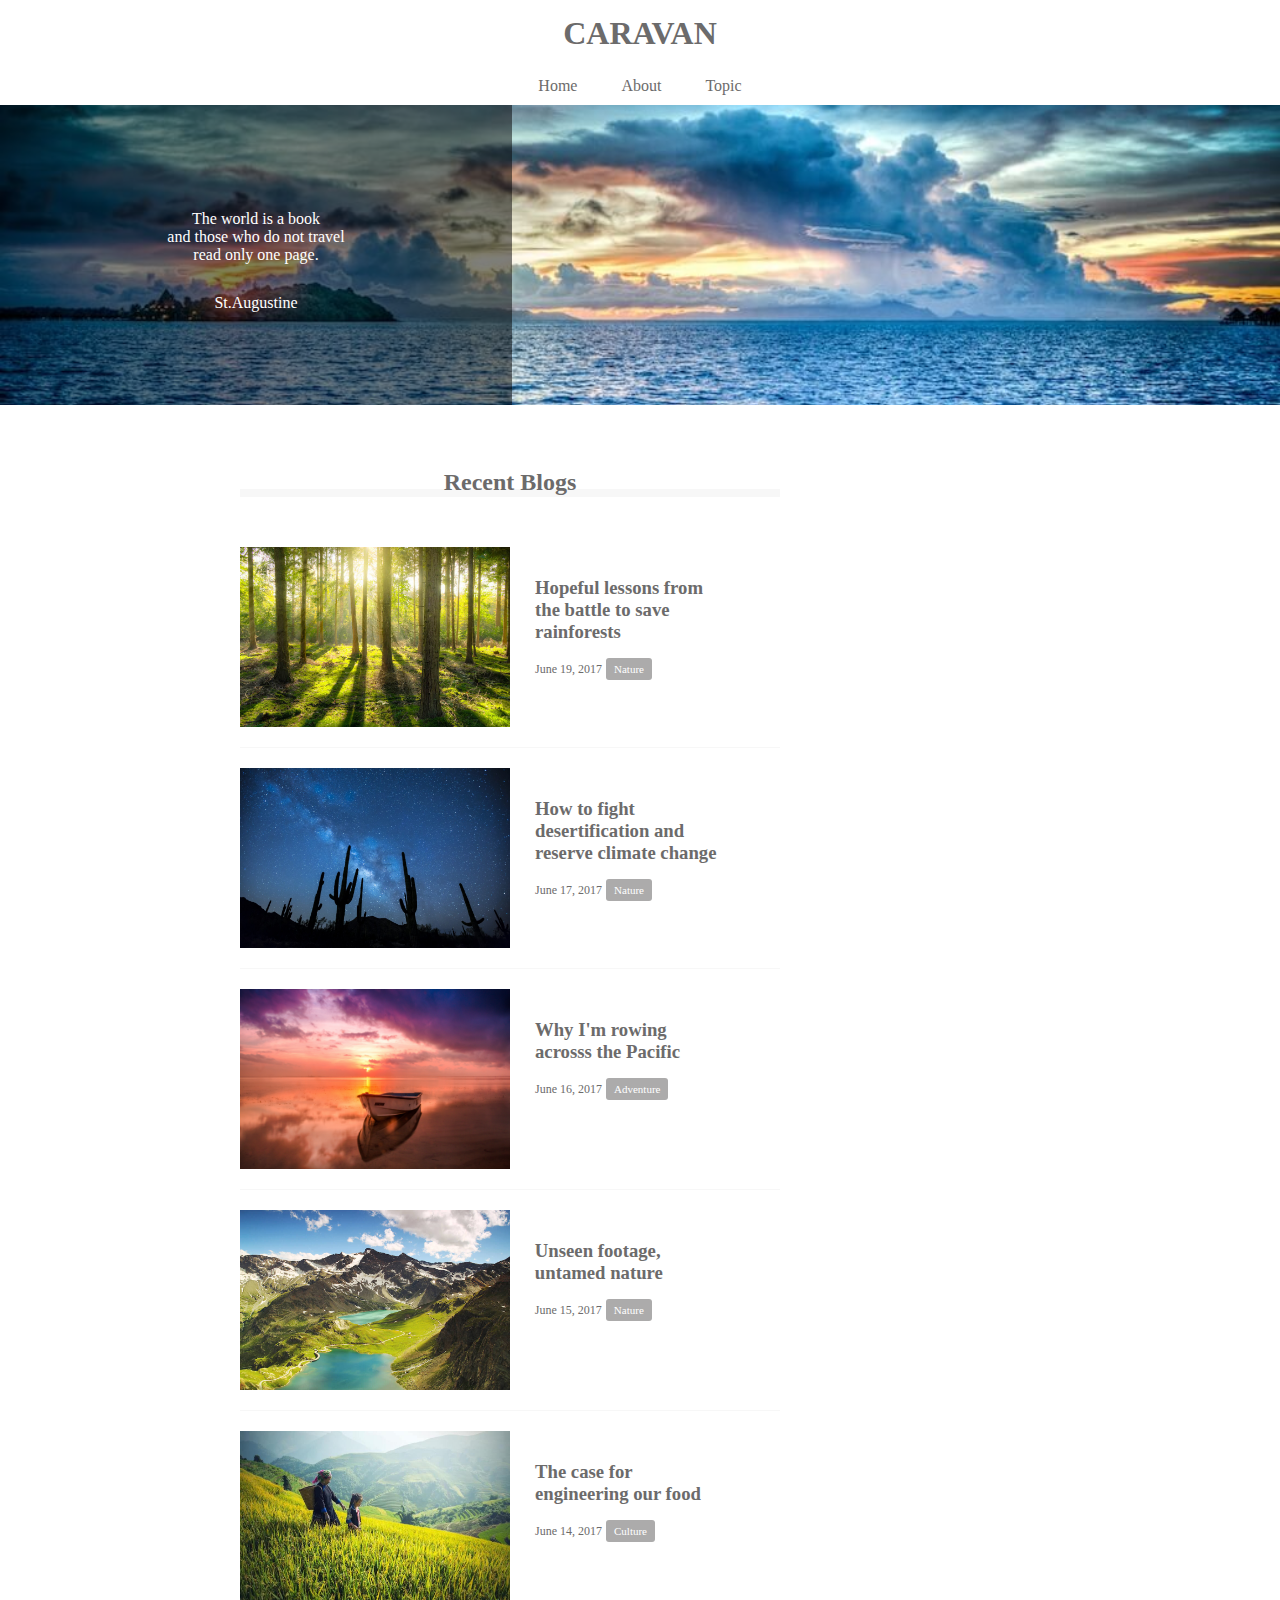
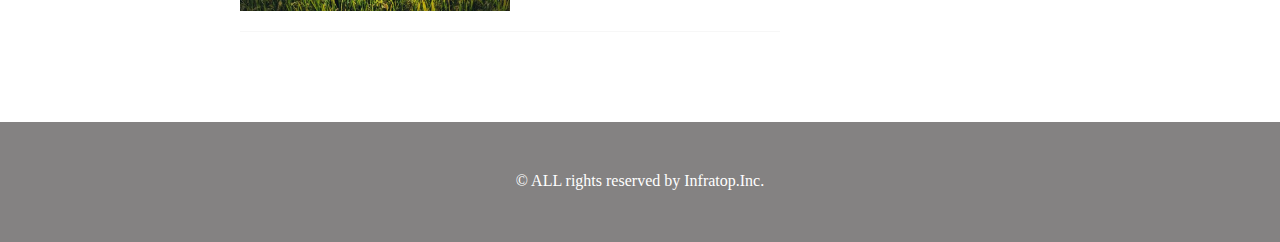
<file: index.html>
<!DOCTYPE html>
<html>
<head>
  <meta charset="UTF-8">
  <link rel="stylesheet" href="style.css">
  <title>CARAVAN</title>
</head>
<body>
  <header>
    <h1 class="headline">
      <a href="index.html">CARAVAN</a>
    </h1>
  </header>
  <nav>
    <ul class="nav-list">
      <li class="nav-list-item">
        <a href="index.html">Home</a>
      </li>
      <li class="nav-list-item">About</li>
      <li class="nav-list-item">Topic</li>
    </ul>
  </nav>

  <div class="main-visual">
    <div class="main-visual-content">
      <p class="main-visual-text">
        The world is a book<br>
        and those who do not travel<br>
        read only one page.
      </p>
      <p class="main-visual-name">
        St.Augustine
      </p>
    </div>
  </div>

  <main class="clearfix">
    <section class="blog">
      <h2 class="blog-headline">Recent Blogs</h2>
      <div class="blog-box">
        <div class="blog-item clearfix">
          <img class="blog-image" src="img/forest.jpg">
          <section class="blog-text">
            <h3 class="blog-text-headline">
              <a href="single.html">
                Hopeful lessons from<br>
                the battle to save<br>
                rainforests
              </a>
            </h3>
            <p class="blog-date">June 19, 2017</p>
            <span class="category">Nature</span>
          </section>
        </div>
        <div class="blog-item clearfix">
          <img class="blog-image" src="img/desert.jpg">
          <section class="blog-text">
            <h3 class="blog-text-headline">
              <a href="single.html">
                How to fight<br>
                desertification and<br>
                reserve climate change
              </a>
            </h3>
            <p class="blog-date">June 17, 2017</p>
            <span class="category">Nature</span>
          </section>
        </div>
        <div class="blog-item clearfix">
          <img class="blog-image" src="img/sunset.jpg">
          <section class="blog-text">
            <h3 class="blog-text-headline">
              <a href="single.html">
                Why I'm rowing<br>
                acrosss the Pacific
              </a>
            </h3>
            <p class="blog-date">June 16, 2017</p>
            <span class="category">Adventure</span>
          </section>
        </div>
        <div class="blog-item clearfix">
          <img class="blog-image" src="img/italy.jpg">
          <section class="blog-text">
            <h3 class="blog-text-headline">
              <a href="single.html">
                Unseen footage,<br>
                untamed nature
              </a>
            </h3>
            <p class="blog-date">June 15, 2017</p>
            <span class="category">Nature</span>
          </section>
        </div>
        <div class="blog-item clearfix">
          <img class="blog-image" src="img/asia.jpg">
          <section class="blog-text">
            <h3 class="blog-text-headline">
              <a href="single.html">
                The case for<br>
                engineering our food
              </a>
            </h3>
            <p class="blog-date">June 14, 2017</p>
            <span class="category">Culture</span>
          </section>
        </div>
      </div>
    </section>
     <div class="sidebar"></div>
   </main>

    <footer>
      <p class="footer-text">© ALL rights reserved by Infratop.Inc.</p>
    </footer>
  </body>
</html>
</file>
<file: style.css>
* {
  margin: 0;
  padding: 0;
  box-sizing: border-box;
  color: #6c6b6b;
}
a {
	text-decoration: none;
}
.clearfix::after {
	content: "";
	display: block;
	clear: both;
}
header {
	width: 90%;
	padding: 15px 0;
	margin: 0 auto;
	text-align: center;
}
header .headline {
	font-size: 32px;
}
.nav-list {
	text-align: center;
	padding: 10px 0;
	margin: 0 auto;
}
.nav-list-item {
	list-style: none;
	display: inline-block;
	margin: 0 20px;
}
.main-visual {
	width: 100%;
	height: 300px;
	background-image: url(img/mv.jpg);
	background-size: cover;
	background-position: center;
}
.main-visual-content {
	width: 40%;
	height: 300px;
	background-color: rgba( 0, 0, 0, 0.5);
	text-align: center;
	padding-top: 105px;
}
.main-visual-text {
	color: #fff;
}
.main-visual-name {
	margin-top: 30px;
	color: #fff;
}
main {
	width: 800px;
	margin: 0 auto;
	padding: 70px 0;
}
.blog {
	width: 540px;
	float: left;
	margin-right: 30px;
}
.blog-headline {
	border-bottom: 8px solid #f7f7f7;
	text-align: center;
	line-height: 0.6;
}
.blog-box {
	padding-top: 50px;
}
.blog-item {
	padding-bottom: 20px;
	margin-bottom: 20px;
	border-bottom: 1px solid #f7f7f7;
}
.blog-image {
	height: 180px;
	float: left;
}
.blog-text-headline {
	padding-bottom: 15px;
}
.blog-text {
	float: left;
	padding: 30px 0 0 25px;
}
.blog-date {
	font-size: 12px;
	display: inline-block;
}
.category {
	display: inline-block;
	padding: 5px 8px;
	background-color: #acabab;
	border-radius: 3px;
	color: #fff;
	font-size: 11px;
}
.sidebar {
	width: 230px;
	float: left;
}
footer {
	width: 100%;
	height: 120px;
	text-align: center;
	padding: 50px 0;
	background-color: #848282;
}
.footer-text {
	color: #fff;
}
</file>
